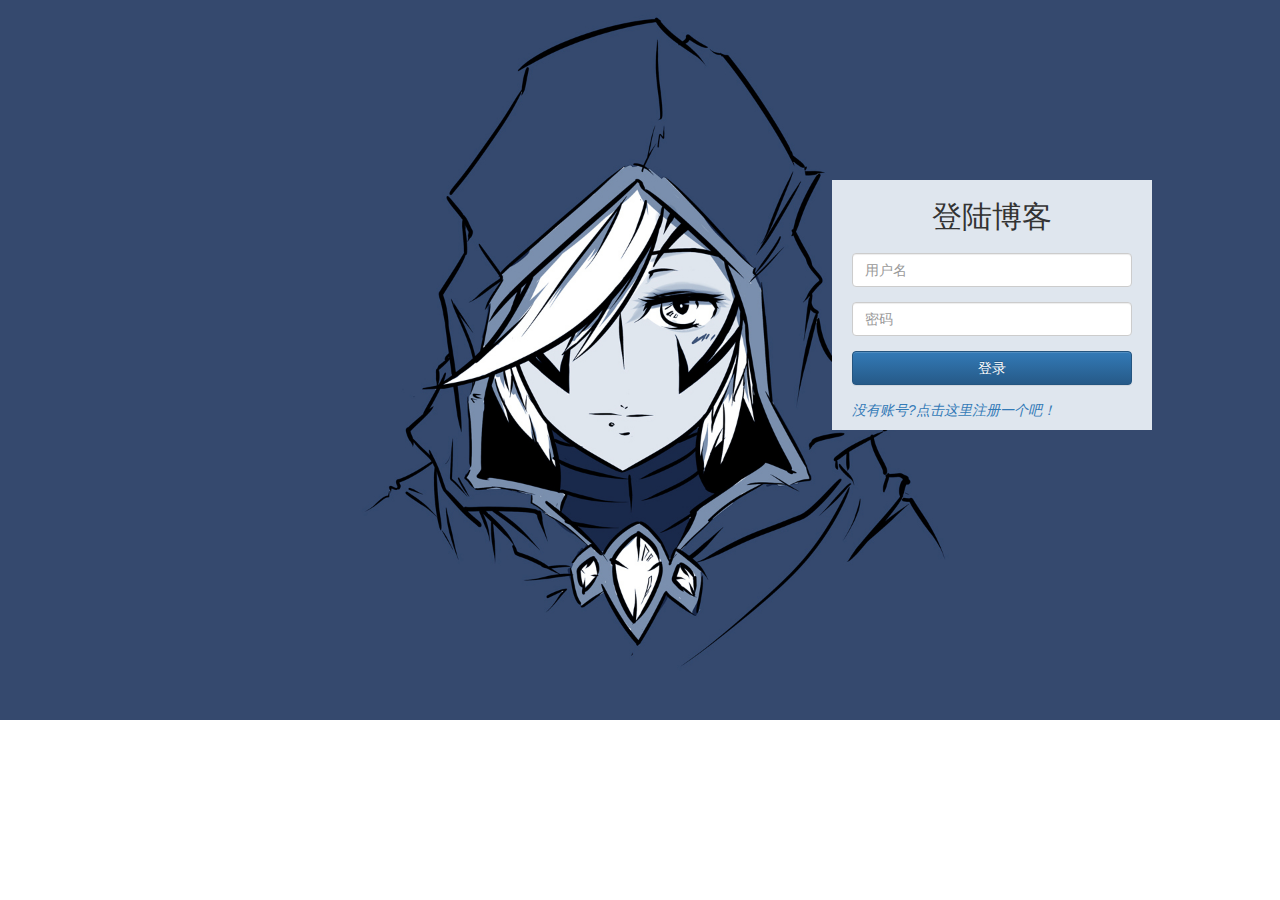
<file: target/classes/static/login.html>
<!DOCTYPE html>
<html>
<head>
<meta http-equiv="Content-Type" content="text/html; charset=UTF-8">
<meta name="viewport" content="width=device-width, initial-scale=1.0">
<title>陈文杰的个人博客</title>
<link href="images/icon.png" rel="icon" type="image/x-icon" />
<link href="css/index.css" rel="stylesheet" />
<link href="css/bootstrap/bootstrap.css" rel="stylesheet" />
<link href="css/bootstrap/bootstrap-theme.css" rel="stylesheet" />
</head>
<body>
	<div id="div_backgroup">
		<img alt="卓尔小黑" width="100%" height="auto" src="images/dota2/dr.jpg">
	</div>
	
	<form class="form-horizontal" role="form">
		<div class="form-group">
			<div id="div_login_form">
				<h2 class="center" style="margin:20px;">登陆博客</h2>
				<div class="form-group">
					<div class="div_input">
						<input class="form-control" type="text" placeholder="用户名" id="username" />
					</div>
				</div>
				<div class="form-group">
					<div class="div_input">
						<input class="form-control" type="password" placeholder="密码" id="password" />
					</div>
				</div>
				<div class="form-group">
					<div class="div_input">
						<input type="button" class="btn btn-primary btn-block" value="登录" id="login" />
					</div>
				</div>
				<div class="form-group">
					<div class="div_input">
						<a href="registry"><i>没有账号?点击这里注册一个吧！</i></a>
					</div>
				</div>
			</div>
		</div>
	</form>
</body>
<script type="text/javascript" src="js/lib/jquery.js"></script>
<script type="text/javascript" src="js/lib/bootstrap.min.js"></script>
<script type="text/javascript" src="js/common.js"></script>
<script type="text/javascript" src="js/login.js"></script>
</html>
</file>
<file: target/classes/static/css/index.css>
body {
	margin: 0%;
	overflow: hidden;
}

.center {
	text-align: center
}

#div_login_form {
	position: absolute;
	right: 10%;
	top: 20%;
	height: 250px;
	width: 320px;
	background-color: #dfe6ee;
}

.div_input {
	position: relative;
	left: 10%;
	top: 12%;
	width : 80%;
	height: 12%;
}

.div_login {
	position: relative;
	left: 10%;
	top: 12%;
	width : 70%;
	height: 20%;
	margin-bottom: 2%;
}

#div_backgroup {
	position: absolute;
	width: 100%;
	height: 100%;
	margin: 0%;
	overflow: hidden;
}

#div_top {
	position: fixed;
	top: 0;
	width: 100%;
	height: 10%;
	color: #fff;
	z-index: 1;
	background-color: transparent;
	z-index: 1;
}


.main {
	position: absolute;
	width: 100%;
	top: 120px;
	bottom: 120px;
	background-color: azure;
	height: auto;
}

.bottom {
	position: absolute;
	bottom: 0; 
	width: 100%;
	height: 120px;
	background-color: greenyellow;
}
</file>
